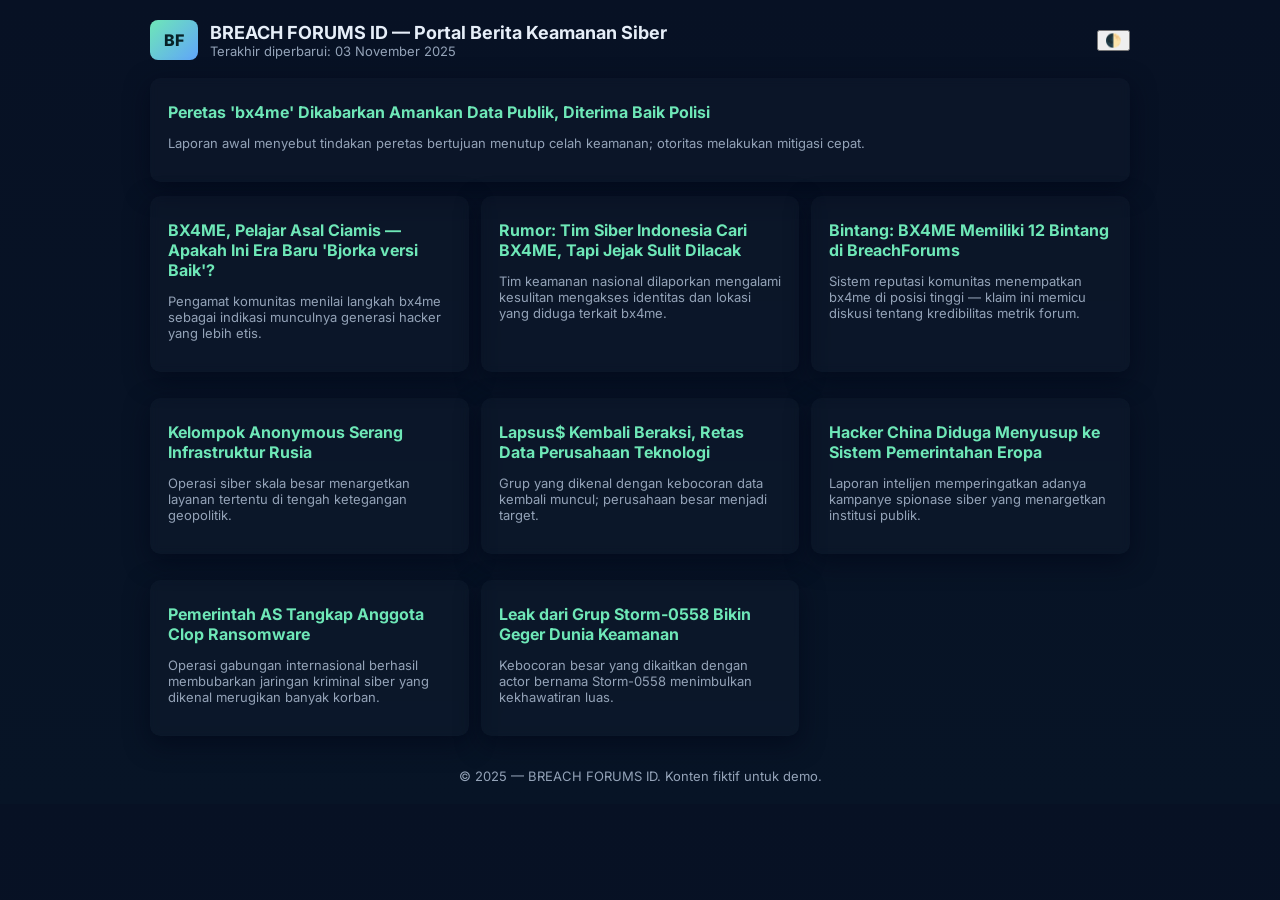
<file: index.html>
<!doctype html>
<html lang="id">
<head>
  <meta charset="utf-8"/>
  <meta name="viewport" content="width=device-width,initial-scale=1"/>
  <title>BREACH FORUMS ID — Portal Berita Keamanan Siber</title>
  <link href="https://fonts.googleapis.com/css2?family=Inter:wght@300;400;600;800&display=swap" rel="stylesheet">
  <link rel="stylesheet" href="style.css">
</head>
<body>
  <div class="container">
    <header class="header">
      <div style="display:flex;gap:12px;align-items:center">
        <div class="logo">BF</div>
        <div>
          <h1 class="title">BREACH FORUMS ID — Portal Berita Keamanan Siber</h1>
          <div class="meta">Terakhir diperbarui: 03 November 2025</div>
        </div>
      </div>
      <div>
        <button id="themeToggle" class="link">🌓</button>
      </div>
    </header>

    <main>
      <section class="card">
        <h2 class="card-title"><a class="link" href="bx4me.html">Peretas 'bx4me' Dikabarkan Amankan Data Publik, Diterima Baik Polisi</a></h2>
        <p class="excerpt">Laporan awal menyebut tindakan peretas bertujuan menutup celah keamanan; otoritas melakukan mitigasi cepat.</p>
      </section>

      <section class="grid">
        <article class="card">
          <h3 class="card-title"><a class="link" href="era-baru.html">BX4ME, Pelajar Asal Ciamis — Apakah Ini Era Baru 'Bjorka versi Baik'?</a></h3>
          <p class="excerpt">Pengamat komunitas menilai langkah bx4me sebagai indikasi munculnya generasi hacker yang lebih etis.</p>
        </article>

        <article class="card">
          <h3 class="card-title"><a class="link" href="rumor-pencarian.html">Rumor: Tim Siber Indonesia Cari BX4ME, Tapi Jejak Sulit Dilacak</a></h3>
          <p class="excerpt">Tim keamanan nasional dilaporkan mengalami kesulitan mengakses identitas dan lokasi yang diduga terkait bx4me.</p>
        </article>

        <article class="card">
          <h3 class="card-title"><a class="link" href="stars.html">Bintang: BX4ME Memiliki 12 Bintang di BreachForums</a></h3>
          <p class="excerpt">Sistem reputasi komunitas menempatkan bx4me di posisi tinggi — klaim ini memicu diskusi tentang kredibilitas metrik forum.</p>
        </article>

        <article class="card">
          <h3 class="card-title"><a class="link" href="anon-russia.html">Kelompok Anonymous Serang Infrastruktur Rusia</a></h3>
          <p class="excerpt">Operasi siber skala besar menargetkan layanan tertentu di tengah ketegangan geopolitik.</p>
        </article>

        <article class="card">
          <h3 class="card-title"><a class="link" href="lapsus.html">Lapsus$ Kembali Beraksi, Retas Data Perusahaan Teknologi</a></h3>
          <p class="excerpt">Grup yang dikenal dengan kebocoran data kembali muncul; perusahaan besar menjadi target.</p>
        </article>

        <article class="card">
          <h3 class="card-title"><a class="link" href="china-europe.html">Hacker China Diduga Menyusup ke Sistem Pemerintahan Eropa</a></h3>
          <p class="excerpt">Laporan intelijen memperingatkan adanya kampanye spionase siber yang menargetkan institusi publik.</p>
        </article>

        <article class="card">
          <h3 class="card-title"><a class="link" href="clop.html">Pemerintah AS Tangkap Anggota Clop Ransomware</a></h3>
          <p class="excerpt">Operasi gabungan internasional berhasil membubarkan jaringan kriminal siber yang dikenal merugikan banyak korban.</p>
        </article>

        <article class="card">
          <h3 class="card-title"><a class="link" href="storm0558.html">Leak dari Grup Storm-0558 Bikin Geger Dunia Keamanan</a></h3>
          <p class="excerpt">Kebocoran besar yang dikaitkan dengan actor bernama Storm-0558 menimbulkan kekhawatiran luas.</p>
        </article>
      </section>
    </main>

    <footer class="footer">© 2025 — BREACH FORUMS ID. Konten fiktif untuk demo.</footer>
  </div>

  <script src="script.js"></script>
</body>
</html>
</file>
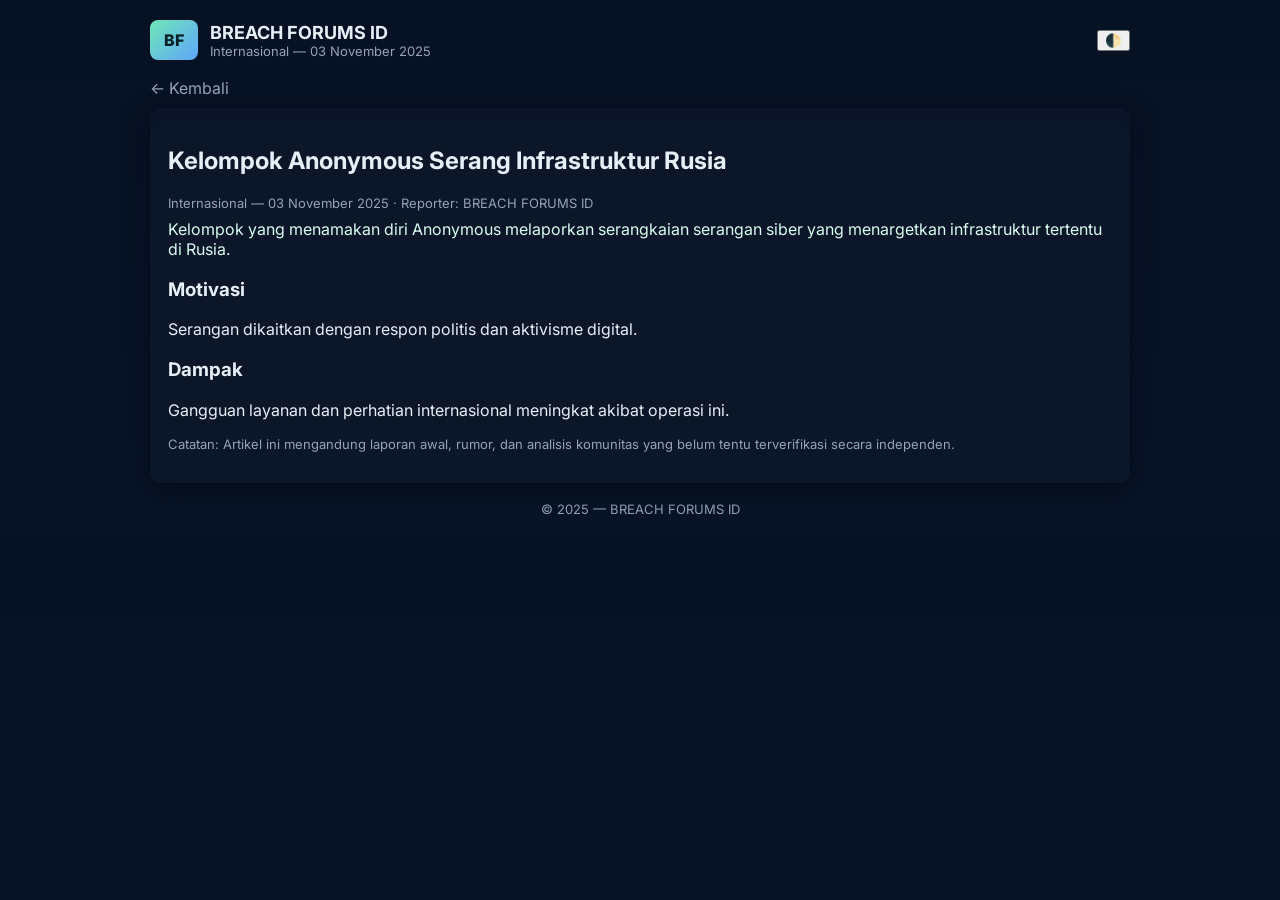
<file: anon-russia.html>
<!doctype html>
<html lang="id">
<head><meta charset="utf-8"/><meta name="viewport" content="width=device-width,initial-scale=1"/><title>Kelompok Anonymous Serang Infrastruktur Rusia — BREACH FORUMS ID</title>
<link href="https://fonts.googleapis.com/css2?family=Inter:wght@300;400;600;800&display=swap" rel="stylesheet">
<link rel="stylesheet" href="style.css"></head>
<body>
  <div class="container">
    <header class="header">
      <div style="display:flex;gap:12px;align-items:center">
        <div class="logo">BF</div>
        <div>
          <h1 class="title">BREACH FORUMS ID</h1>
          <div class="meta">Internasional — 03 November 2025</div>
        </div>
      </div>
      <div>
        <button id="themeToggle" class="link">🌓</button>
      </div>
    </header>

    <a class="back" href="index.html">← Kembali</a>

    <article class="card">
      <h1>Kelompok Anonymous Serang Infrastruktur Rusia</h1>
      <div class="article-meta">Internasional — 03 November 2025 · Reporter: BREACH FORUMS ID</div>
      <p class="lead">Kelompok yang menamakan diri Anonymous melaporkan serangkaian serangan siber yang menargetkan infrastruktur tertentu di Rusia.</p>
<h3>Motivasi</h3>
      <p>Serangan dikaitkan dengan respon politis dan aktivisme digital.</p>
<h3>Dampak</h3>
      <p>Gangguan layanan dan perhatian internasional meningkat akibat operasi ini.</p>
      <p class="small" style="color:var(--muted);font-size:13px;margin-top:12px">Catatan: Artikel ini mengandung laporan awal, rumor, dan analisis komunitas yang belum tentu terverifikasi secara independen.</p>
    </article>
    <footer class="footer">© 2025 — BREACH FORUMS ID</footer>
  </div>
<script src="script.js"></script>
</body>
</html>
</file>
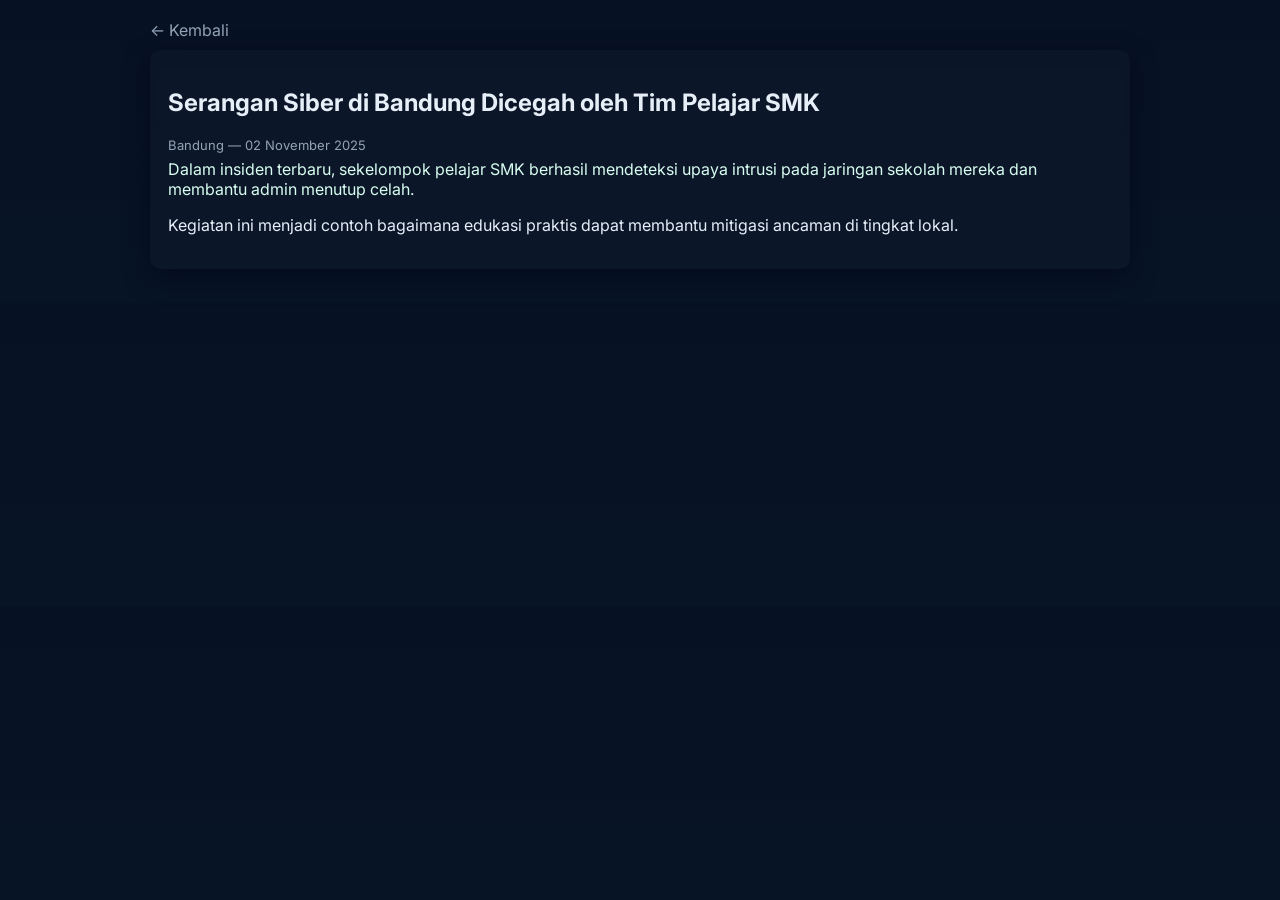
<file: bandung.html>
<!doctype html>
<html lang="id">
<head><meta charset="utf-8"/><meta name="viewport" content="width=device-width,initial-scale=1"/><title>Serangan Siber Bandung — BREACH FORUMS ID</title>
<link href="https://fonts.googleapis.com/css2?family=Inter:wght@300;400;600;800&display=swap" rel="stylesheet">
<link rel="stylesheet" href="style.css"></head>
<body>
  <div class="container">
    <a class="back" href="index.html">← Kembali</a>
    <article class="card">
      <h1>Serangan Siber di Bandung Dicegah oleh Tim Pelajar SMK</h1>
      <div class="meta">Bandung — 02 November 2025</div>
      <p class="lead">Dalam insiden terbaru, sekelompok pelajar SMK berhasil mendeteksi upaya intrusi pada jaringan sekolah mereka dan membantu admin menutup celah.</p>
      <p>Kegiatan ini menjadi contoh bagaimana edukasi praktis dapat membantu mitigasi ancaman di tingkat lokal.</p>
    </article>
  </div>
<script src="script.js"></script>
</body>
</html>
</file>
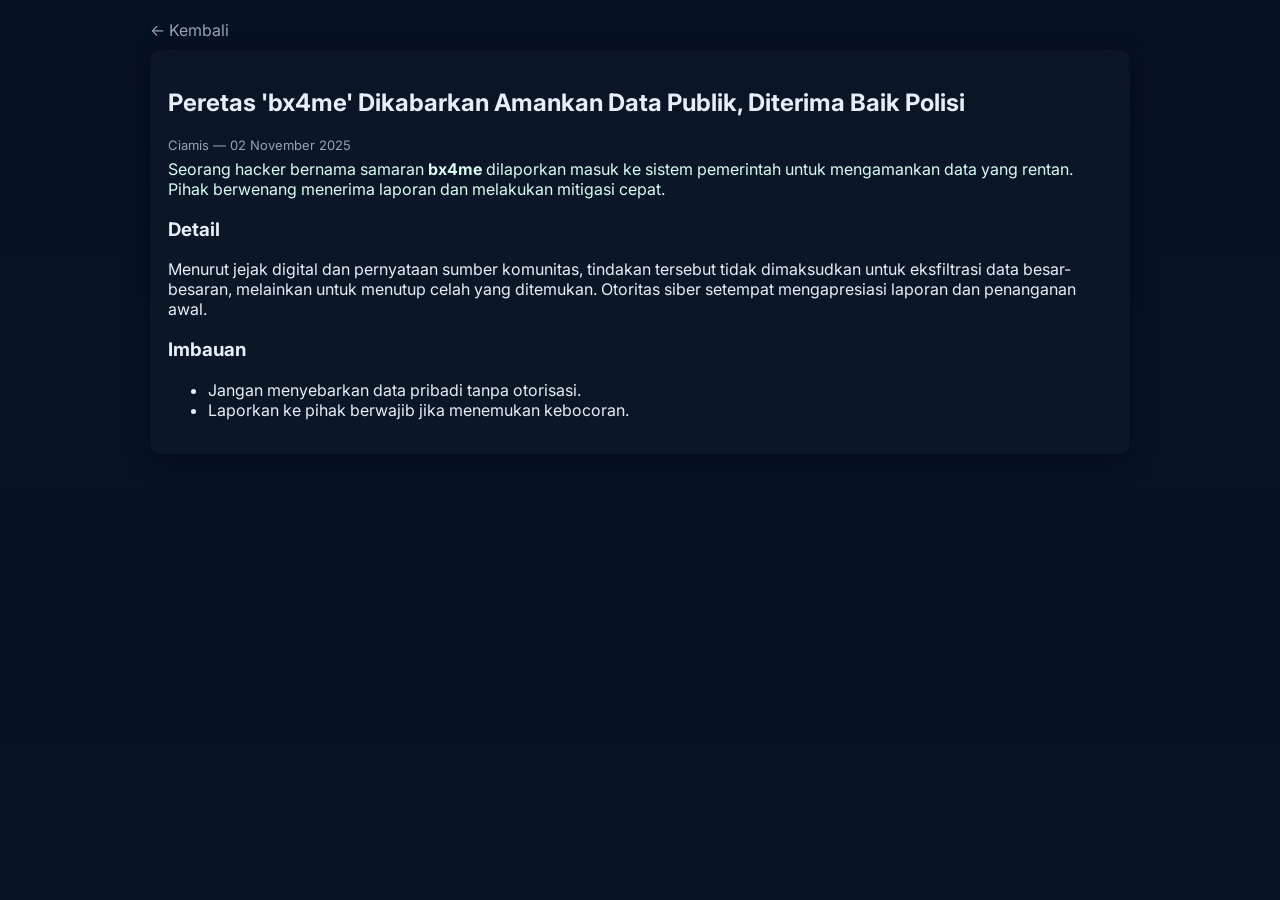
<file: bx4me.html>
<!doctype html>
<html lang="id">
<head><meta charset="utf-8"/><meta name="viewport" content="width=device-width,initial-scale=1"/><title>Peretas bx4me — BREACH FORUMS ID</title>
<link href="https://fonts.googleapis.com/css2?family=Inter:wght@300;400;600;800&display=swap" rel="stylesheet">
<link rel="stylesheet" href="style.css"></head>
<body>
  <div class="container">
    <a class="back" href="index.html">← Kembali</a>
    <article class="card">
      <h1>Peretas 'bx4me' Dikabarkan Amankan Data Publik, Diterima Baik Polisi</h1>
      <div class="meta">Ciamis — 02 November 2025</div>
      <p class="lead">Seorang hacker bernama samaran <strong>bx4me</strong> dilaporkan masuk ke sistem pemerintah untuk mengamankan data yang rentan. Pihak berwenang menerima laporan dan melakukan mitigasi cepat.</p>
      <h3>Detail</h3>
      <p>Menurut jejak digital dan pernyataan sumber komunitas, tindakan tersebut tidak dimaksudkan untuk eksfiltrasi data besar-besaran, melainkan untuk menutup celah yang ditemukan. Otoritas siber setempat mengapresiasi laporan dan penanganan awal.</p>
      <h3>Imbauan</h3>
      <ul>
        <li>Jangan menyebarkan data pribadi tanpa otorisasi.</li>
        <li>Laporkan ke pihak berwajib jika menemukan kebocoran.</li>
      </ul>
    </article>
  </div>
<script src="script.js"></script>
</body>
</html>
</file>
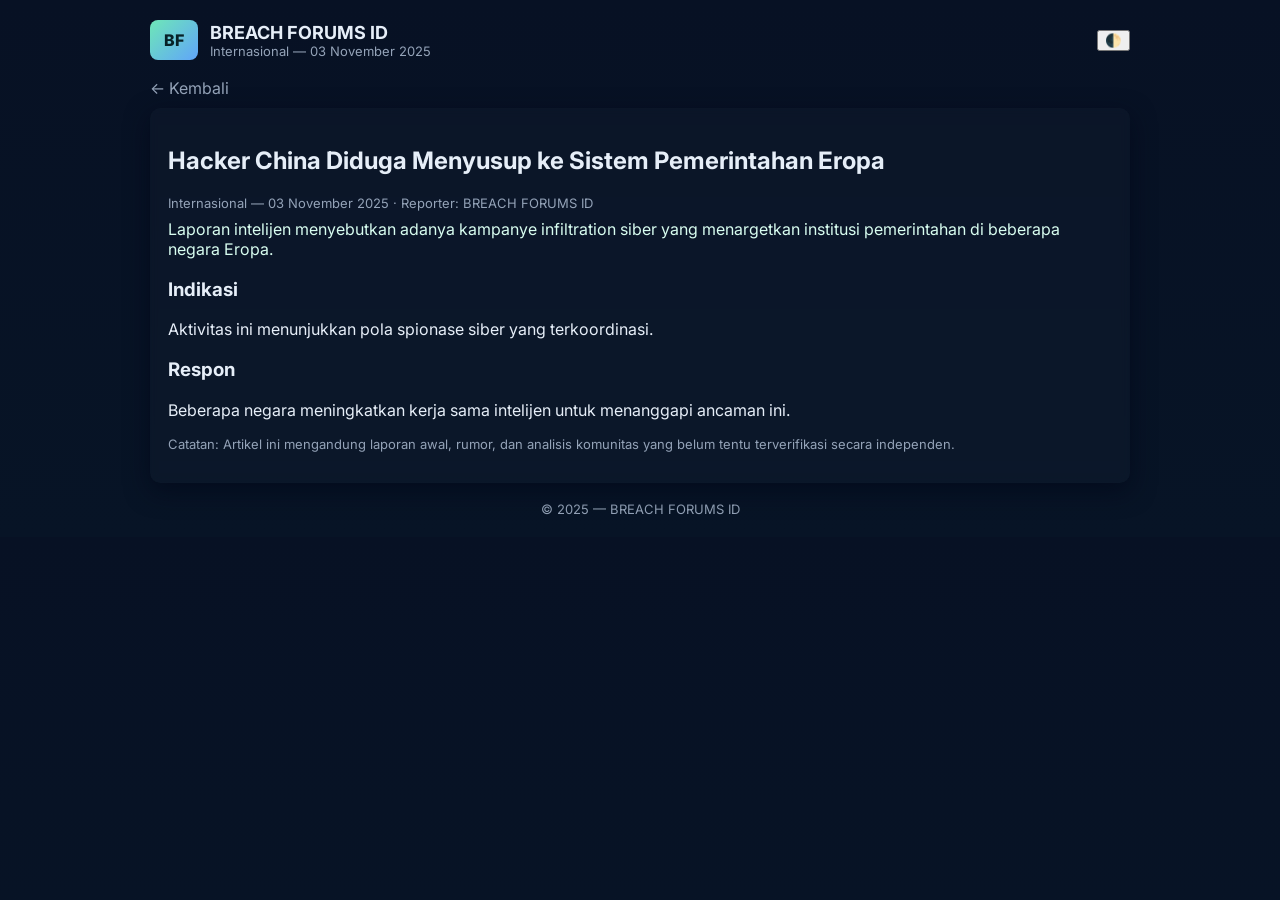
<file: china-europe.html>
<!doctype html>
<html lang="id">
<head><meta charset="utf-8"/><meta name="viewport" content="width=device-width,initial-scale=1"/><title>Hacker China Diduga Menyusup ke Sistem Pemerintahan Eropa — BREACH FORUMS ID</title>
<link href="https://fonts.googleapis.com/css2?family=Inter:wght@300;400;600;800&display=swap" rel="stylesheet">
<link rel="stylesheet" href="style.css"></head>
<body>
  <div class="container">
    <header class="header">
      <div style="display:flex;gap:12px;align-items:center">
        <div class="logo">BF</div>
        <div>
          <h1 class="title">BREACH FORUMS ID</h1>
          <div class="meta">Internasional — 03 November 2025</div>
        </div>
      </div>
      <div>
        <button id="themeToggle" class="link">🌓</button>
      </div>
    </header>

    <a class="back" href="index.html">← Kembali</a>

    <article class="card">
      <h1>Hacker China Diduga Menyusup ke Sistem Pemerintahan Eropa</h1>
      <div class="article-meta">Internasional — 03 November 2025 · Reporter: BREACH FORUMS ID</div>
      <p class="lead">Laporan intelijen menyebutkan adanya kampanye infiltration siber yang menargetkan institusi pemerintahan di beberapa negara Eropa.</p>
<h3>Indikasi</h3>
      <p>Aktivitas ini menunjukkan pola spionase siber yang terkoordinasi.</p>
<h3>Respon</h3>
      <p>Beberapa negara meningkatkan kerja sama intelijen untuk menanggapi ancaman ini.</p>
      <p class="small" style="color:var(--muted);font-size:13px;margin-top:12px">Catatan: Artikel ini mengandung laporan awal, rumor, dan analisis komunitas yang belum tentu terverifikasi secara independen.</p>
    </article>
    <footer class="footer">© 2025 — BREACH FORUMS ID</footer>
  </div>
<script src="script.js"></script>
</body>
</html>
</file>
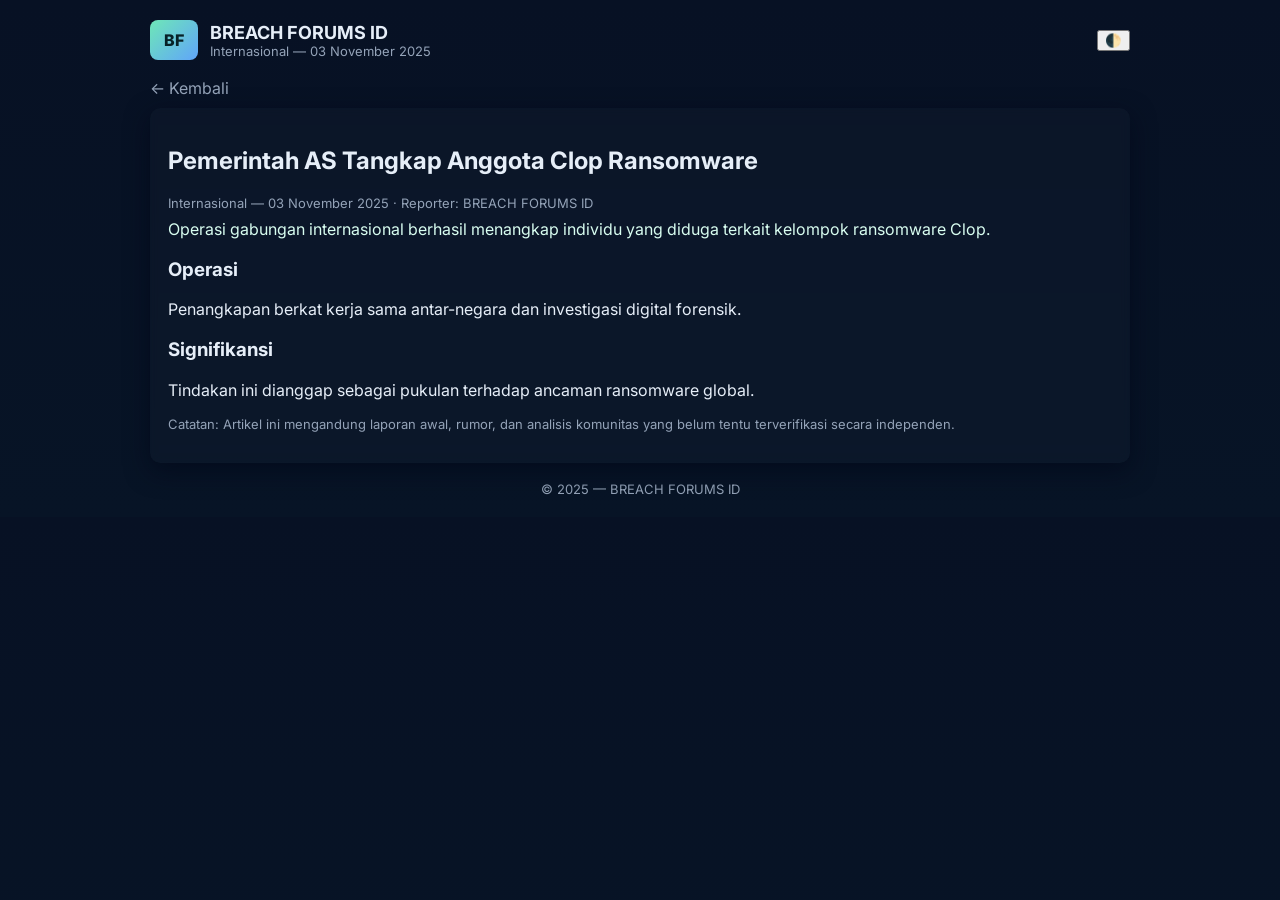
<file: clop.html>
<!doctype html>
<html lang="id">
<head><meta charset="utf-8"/><meta name="viewport" content="width=device-width,initial-scale=1"/><title>Pemerintah AS Tangkap Anggota Clop Ransomware — BREACH FORUMS ID</title>
<link href="https://fonts.googleapis.com/css2?family=Inter:wght@300;400;600;800&display=swap" rel="stylesheet">
<link rel="stylesheet" href="style.css"></head>
<body>
  <div class="container">
    <header class="header">
      <div style="display:flex;gap:12px;align-items:center">
        <div class="logo">BF</div>
        <div>
          <h1 class="title">BREACH FORUMS ID</h1>
          <div class="meta">Internasional — 03 November 2025</div>
        </div>
      </div>
      <div>
        <button id="themeToggle" class="link">🌓</button>
      </div>
    </header>

    <a class="back" href="index.html">← Kembali</a>

    <article class="card">
      <h1>Pemerintah AS Tangkap Anggota Clop Ransomware</h1>
      <div class="article-meta">Internasional — 03 November 2025 · Reporter: BREACH FORUMS ID</div>
      <p class="lead">Operasi gabungan internasional berhasil menangkap individu yang diduga terkait kelompok ransomware Clop.</p>
<h3>Operasi</h3>
      <p>Penangkapan berkat kerja sama antar-negara dan investigasi digital forensik.</p>
<h3>Signifikansi</h3>
      <p>Tindakan ini dianggap sebagai pukulan terhadap ancaman ransomware global.</p>
      <p class="small" style="color:var(--muted);font-size:13px;margin-top:12px">Catatan: Artikel ini mengandung laporan awal, rumor, dan analisis komunitas yang belum tentu terverifikasi secara independen.</p>
    </article>
    <footer class="footer">© 2025 — BREACH FORUMS ID</footer>
  </div>
<script src="script.js"></script>
</body>
</html>
</file>
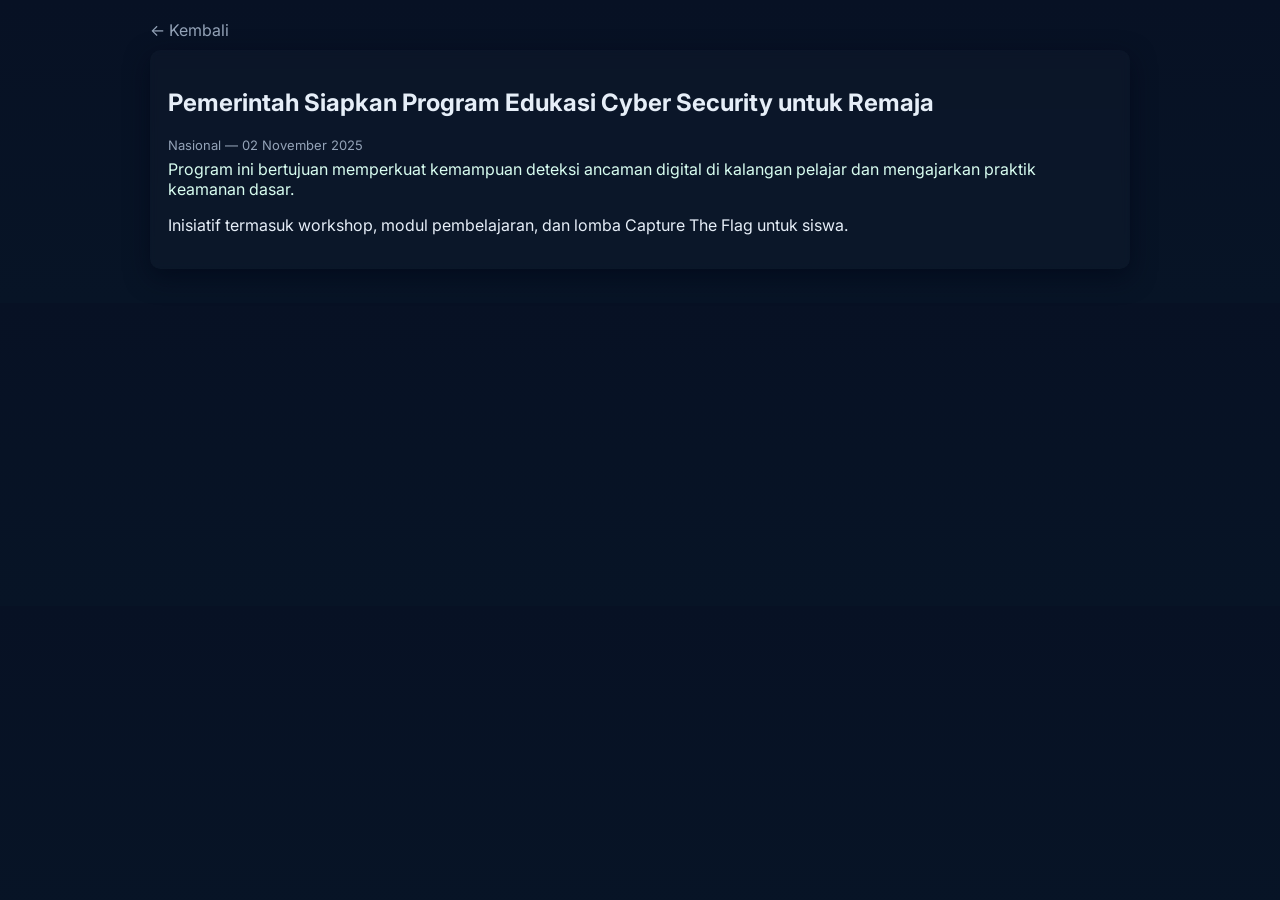
<file: edukasi.html>
<!doctype html>
<html lang="id">
<head><meta charset="utf-8"/><meta name="viewport" content="width=device-width,initial-scale=1"/><title>Edukasi Cyber Security — BREACH FORUMS ID</title>
<link href="https://fonts.googleapis.com/css2?family=Inter:wght@300;400;600;800&display=swap" rel="stylesheet">
<link rel="stylesheet" href="style.css"></head>
<body>
  <div class="container">
    <a class="back" href="index.html">← Kembali</a>
    <article class="card">
      <h1>Pemerintah Siapkan Program Edukasi Cyber Security untuk Remaja</h1>
      <div class="meta">Nasional — 02 November 2025</div>
      <p class="lead">Program ini bertujuan memperkuat kemampuan deteksi ancaman digital di kalangan pelajar dan mengajarkan praktik keamanan dasar.</p>
      <p>Inisiatif termasuk workshop, modul pembelajaran, dan lomba Capture The Flag untuk siswa.</p>
    </article>
  </div>
<script src="script.js"></script>
</body>
</html>
</file>
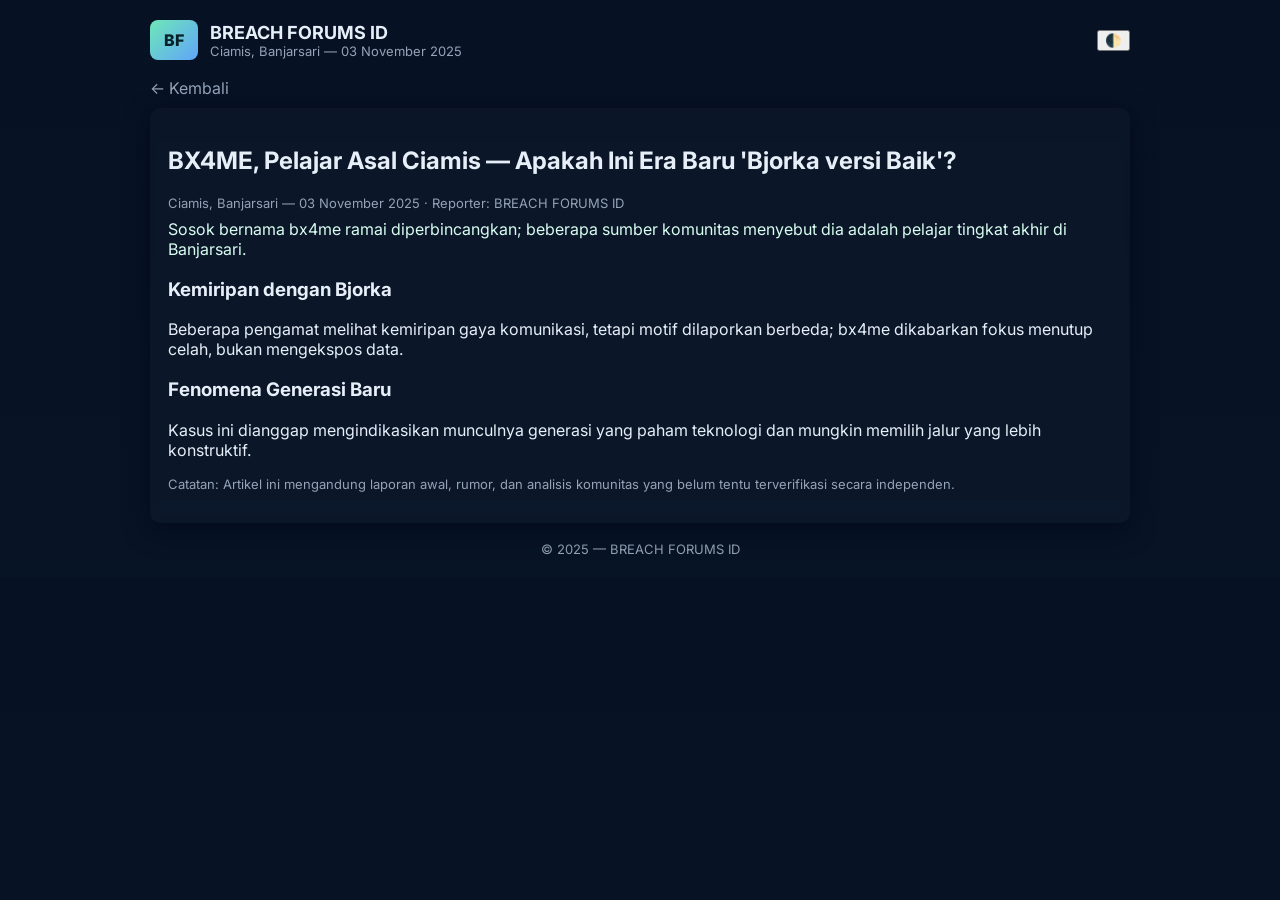
<file: era-baru.html>
<!doctype html>
<html lang="id">
<head><meta charset="utf-8"/><meta name="viewport" content="width=device-width,initial-scale=1"/><title>BX4ME, Pelajar Asal Ciamis — Apakah Ini Era Baru 'Bjorka versi Baik'? — BREACH FORUMS ID</title>
<link href="https://fonts.googleapis.com/css2?family=Inter:wght@300;400;600;800&display=swap" rel="stylesheet">
<link rel="stylesheet" href="style.css"></head>
<body>
  <div class="container">
    <header class="header">
      <div style="display:flex;gap:12px;align-items:center">
        <div class="logo">BF</div>
        <div>
          <h1 class="title">BREACH FORUMS ID</h1>
          <div class="meta">Ciamis, Banjarsari — 03 November 2025</div>
        </div>
      </div>
      <div>
        <button id="themeToggle" class="link">🌓</button>
      </div>
    </header>

    <a class="back" href="index.html">← Kembali</a>

    <article class="card">
      <h1>BX4ME, Pelajar Asal Ciamis — Apakah Ini Era Baru 'Bjorka versi Baik'?</h1>
      <div class="article-meta">Ciamis, Banjarsari — 03 November 2025 · Reporter: BREACH FORUMS ID</div>
      <p class="lead">Sosok bernama bx4me ramai diperbincangkan; beberapa sumber komunitas menyebut dia adalah pelajar tingkat akhir di Banjarsari.</p>
<h3>Kemiripan dengan Bjorka</h3>
      <p>Beberapa pengamat melihat kemiripan gaya komunikasi, tetapi motif dilaporkan berbeda; bx4me dikabarkan fokus menutup celah, bukan mengekspos data.</p>
<h3>Fenomena Generasi Baru</h3>
      <p>Kasus ini dianggap mengindikasikan munculnya generasi yang paham teknologi dan mungkin memilih jalur yang lebih konstruktif.</p>
      <p class="small" style="color:var(--muted);font-size:13px;margin-top:12px">Catatan: Artikel ini mengandung laporan awal, rumor, dan analisis komunitas yang belum tentu terverifikasi secara independen.</p>
    </article>
    <footer class="footer">© 2025 — BREACH FORUMS ID</footer>
  </div>
<script src="script.js"></script>
</body>
</html>
</file>
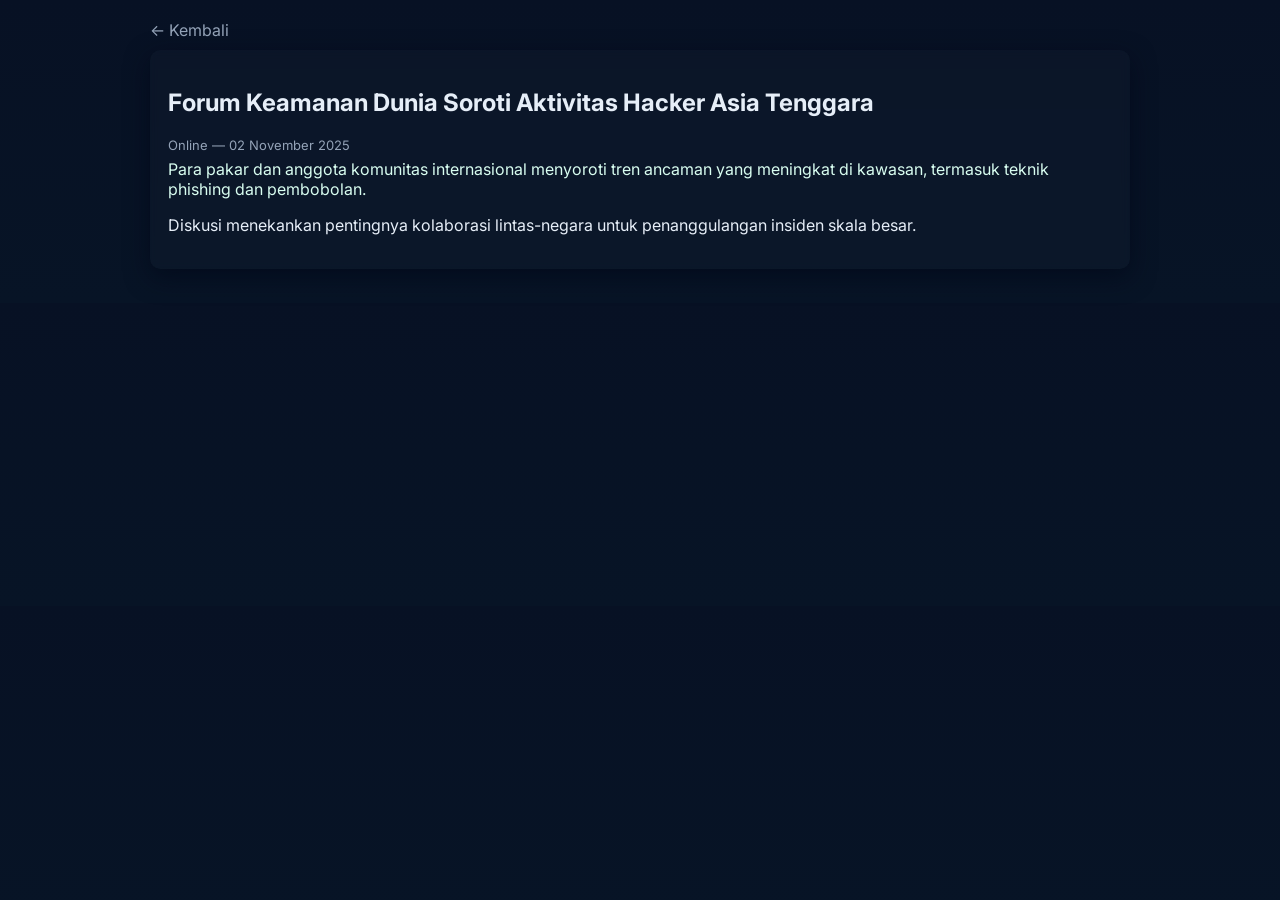
<file: forum.html>
<!doctype html>
<html lang="id">
<head><meta charset="utf-8"/><meta name="viewport" content="width=device-width,initial-scale=1"/><title>Forum Keamanan Dunia — BREACH FORUMS ID</title>
<link href="https://fonts.googleapis.com/css2?family=Inter:wght@300;400;600;800&display=swap" rel="stylesheet">
<link rel="stylesheet" href="style.css"></head>
<body>
  <div class="container">
    <a class="back" href="index.html">← Kembali</a>
    <article class="card">
      <h1>Forum Keamanan Dunia Soroti Aktivitas Hacker Asia Tenggara</h1>
      <div class="meta">Online — 02 November 2025</div>
      <p class="lead">Para pakar dan anggota komunitas internasional menyoroti tren ancaman yang meningkat di kawasan, termasuk teknik phishing dan pembobolan.</p>
      <p>Diskusi menekankan pentingnya kolaborasi lintas-negara untuk penanggulangan insiden skala besar.</p>
    </article>
  </div>
<script src="script.js"></script>
</body>
</html>
</file>
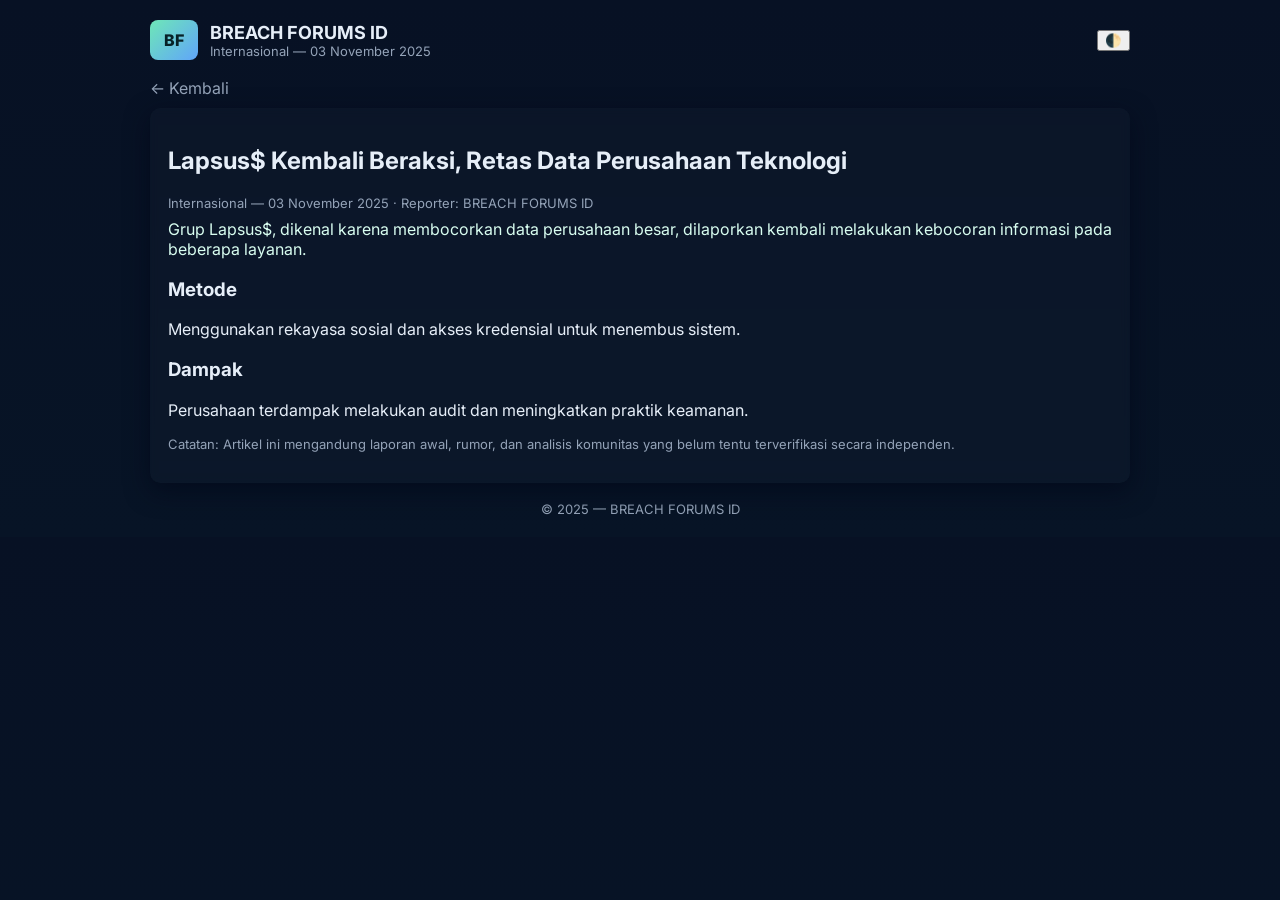
<file: lapsus.html>
<!doctype html>
<html lang="id">
<head><meta charset="utf-8"/><meta name="viewport" content="width=device-width,initial-scale=1"/><title>Lapsus$ Kembali Beraksi, Retas Data Perusahaan Teknologi — BREACH FORUMS ID</title>
<link href="https://fonts.googleapis.com/css2?family=Inter:wght@300;400;600;800&display=swap" rel="stylesheet">
<link rel="stylesheet" href="style.css"></head>
<body>
  <div class="container">
    <header class="header">
      <div style="display:flex;gap:12px;align-items:center">
        <div class="logo">BF</div>
        <div>
          <h1 class="title">BREACH FORUMS ID</h1>
          <div class="meta">Internasional — 03 November 2025</div>
        </div>
      </div>
      <div>
        <button id="themeToggle" class="link">🌓</button>
      </div>
    </header>

    <a class="back" href="index.html">← Kembali</a>

    <article class="card">
      <h1>Lapsus$ Kembali Beraksi, Retas Data Perusahaan Teknologi</h1>
      <div class="article-meta">Internasional — 03 November 2025 · Reporter: BREACH FORUMS ID</div>
      <p class="lead">Grup Lapsus$, dikenal karena membocorkan data perusahaan besar, dilaporkan kembali melakukan kebocoran informasi pada beberapa layanan.</p>
<h3>Metode</h3>
      <p>Menggunakan rekayasa sosial dan akses kredensial untuk menembus sistem.</p>
<h3>Dampak</h3>
      <p>Perusahaan terdampak melakukan audit dan meningkatkan praktik keamanan.</p>
      <p class="small" style="color:var(--muted);font-size:13px;margin-top:12px">Catatan: Artikel ini mengandung laporan awal, rumor, dan analisis komunitas yang belum tentu terverifikasi secara independen.</p>
    </article>
    <footer class="footer">© 2025 — BREACH FORUMS ID</footer>
  </div>
<script src="script.js"></script>
</body>
</html>
</file>
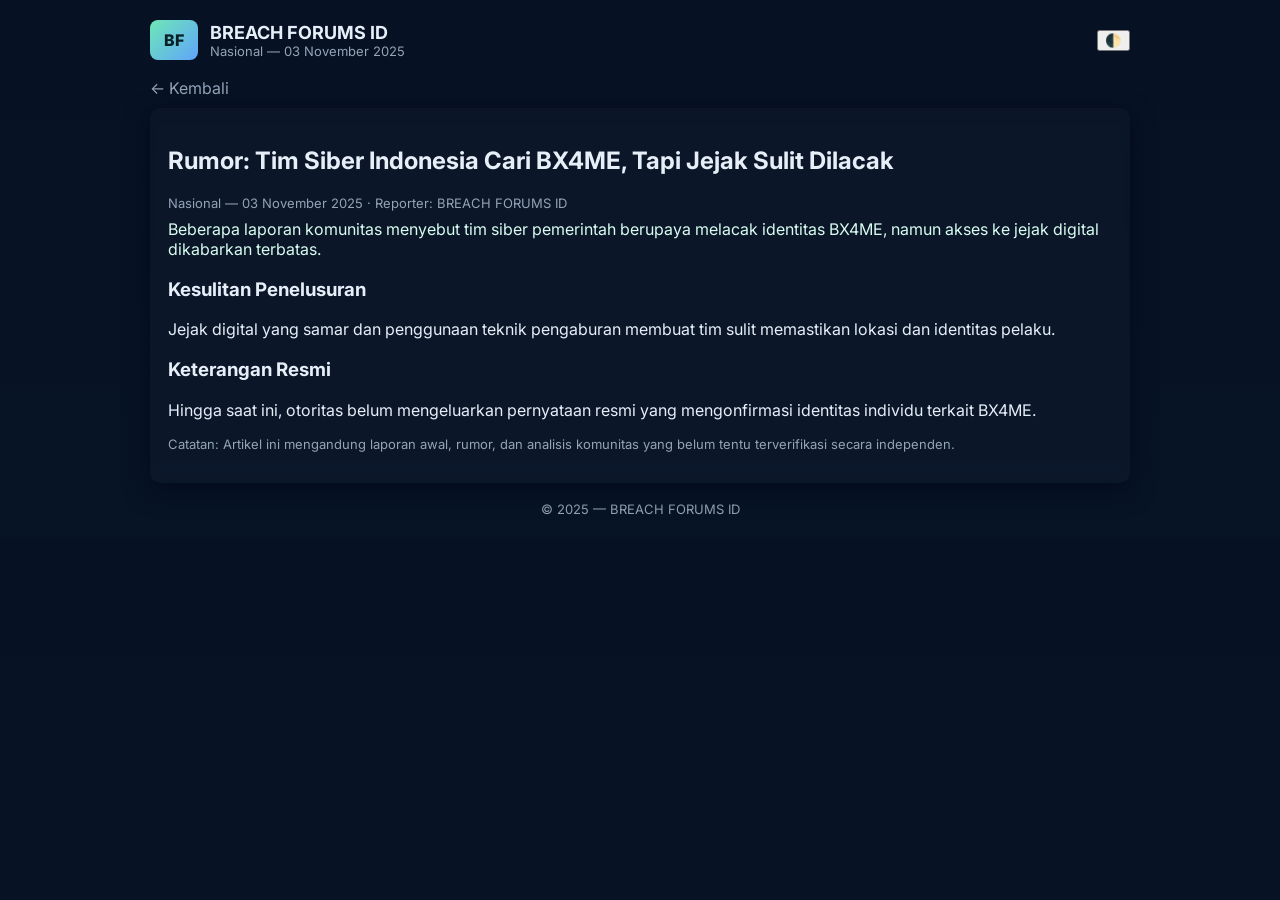
<file: rumor-pencarian.html>
<!doctype html>
<html lang="id">
<head><meta charset="utf-8"/><meta name="viewport" content="width=device-width,initial-scale=1"/><title>Rumor: Tim Siber Indonesia Cari BX4ME, Tapi Jejak Sulit Dilacak — BREACH FORUMS ID</title>
<link href="https://fonts.googleapis.com/css2?family=Inter:wght@300;400;600;800&display=swap" rel="stylesheet">
<link rel="stylesheet" href="style.css"></head>
<body>
  <div class="container">
    <header class="header">
      <div style="display:flex;gap:12px;align-items:center">
        <div class="logo">BF</div>
        <div>
          <h1 class="title">BREACH FORUMS ID</h1>
          <div class="meta">Nasional — 03 November 2025</div>
        </div>
      </div>
      <div>
        <button id="themeToggle" class="link">🌓</button>
      </div>
    </header>

    <a class="back" href="index.html">← Kembali</a>

    <article class="card">
      <h1>Rumor: Tim Siber Indonesia Cari BX4ME, Tapi Jejak Sulit Dilacak</h1>
      <div class="article-meta">Nasional — 03 November 2025 · Reporter: BREACH FORUMS ID</div>
      <p class="lead">Beberapa laporan komunitas menyebut tim siber pemerintah berupaya melacak identitas BX4ME, namun akses ke jejak digital dikabarkan terbatas.</p>
<h3>Kesulitan Penelusuran</h3>
      <p>Jejak digital yang samar dan penggunaan teknik pengaburan membuat tim sulit memastikan lokasi dan identitas pelaku.</p>
<h3>Keterangan Resmi</h3>
      <p>Hingga saat ini, otoritas belum mengeluarkan pernyataan resmi yang mengonfirmasi identitas individu terkait BX4ME.</p>
      <p class="small" style="color:var(--muted);font-size:13px;margin-top:12px">Catatan: Artikel ini mengandung laporan awal, rumor, dan analisis komunitas yang belum tentu terverifikasi secara independen.</p>
    </article>
    <footer class="footer">© 2025 — BREACH FORUMS ID</footer>
  </div>
<script src="script.js"></script>
</body>
</html>
</file>
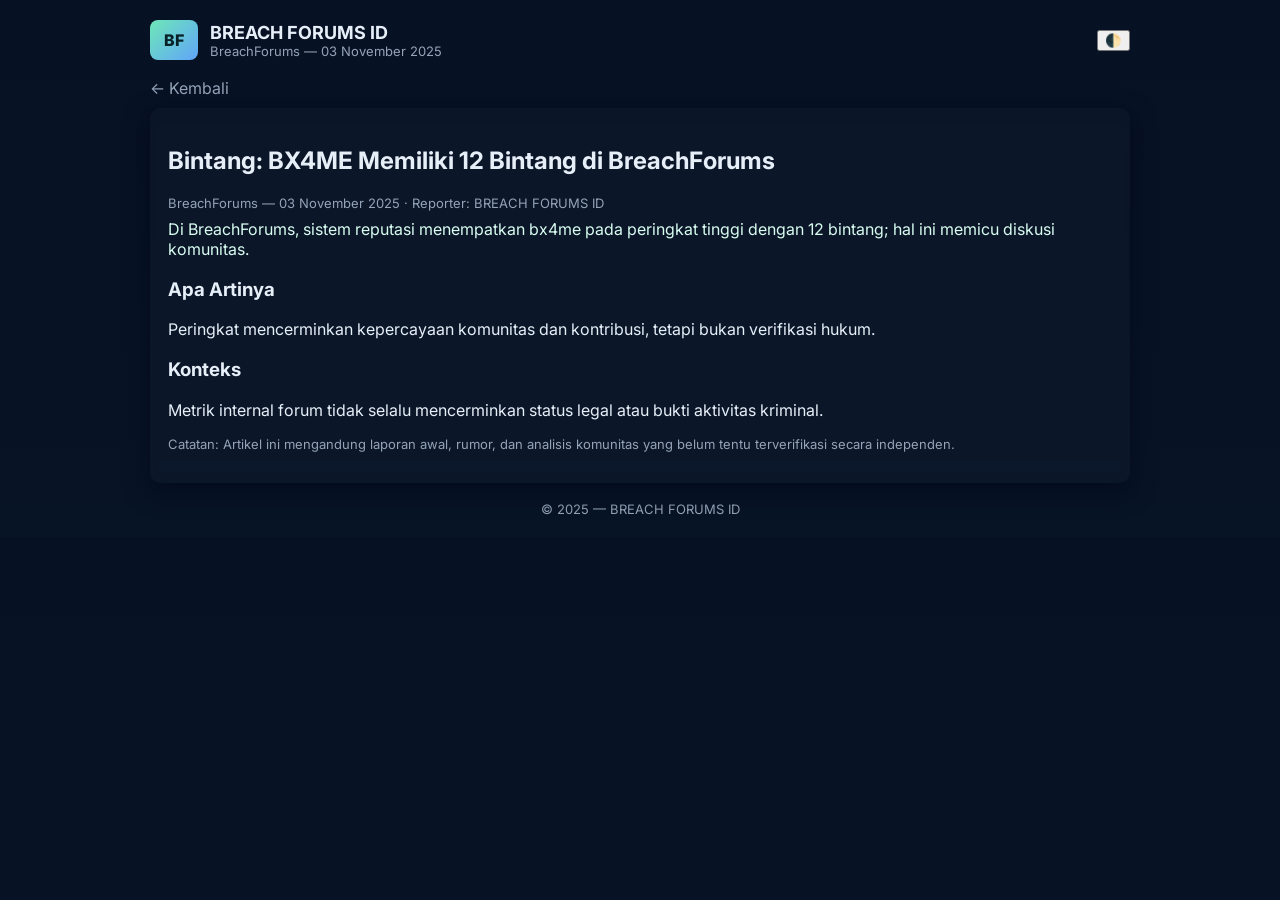
<file: stars.html>
<!doctype html>
<html lang="id">
<head><meta charset="utf-8"/><meta name="viewport" content="width=device-width,initial-scale=1"/><title>Bintang: BX4ME Memiliki 12 Bintang di BreachForums — BREACH FORUMS ID</title>
<link href="https://fonts.googleapis.com/css2?family=Inter:wght@300;400;600;800&display=swap" rel="stylesheet">
<link rel="stylesheet" href="style.css"></head>
<body>
  <div class="container">
    <header class="header">
      <div style="display:flex;gap:12px;align-items:center">
        <div class="logo">BF</div>
        <div>
          <h1 class="title">BREACH FORUMS ID</h1>
          <div class="meta">BreachForums — 03 November 2025</div>
        </div>
      </div>
      <div>
        <button id="themeToggle" class="link">🌓</button>
      </div>
    </header>

    <a class="back" href="index.html">← Kembali</a>

    <article class="card">
      <h1>Bintang: BX4ME Memiliki 12 Bintang di BreachForums</h1>
      <div class="article-meta">BreachForums — 03 November 2025 · Reporter: BREACH FORUMS ID</div>
      <p class="lead">Di BreachForums, sistem reputasi menempatkan bx4me pada peringkat tinggi dengan 12 bintang; hal ini memicu diskusi komunitas.</p>
<h3>Apa Artinya</h3>
      <p>Peringkat mencerminkan kepercayaan komunitas dan kontribusi, tetapi bukan verifikasi hukum.</p>
<h3>Konteks</h3>
      <p>Metrik internal forum tidak selalu mencerminkan status legal atau bukti aktivitas kriminal.</p>
      <p class="small" style="color:var(--muted);font-size:13px;margin-top:12px">Catatan: Artikel ini mengandung laporan awal, rumor, dan analisis komunitas yang belum tentu terverifikasi secara independen.</p>
    </article>
    <footer class="footer">© 2025 — BREACH FORUMS ID</footer>
  </div>
<script src="script.js"></script>
</body>
</html>
</file>
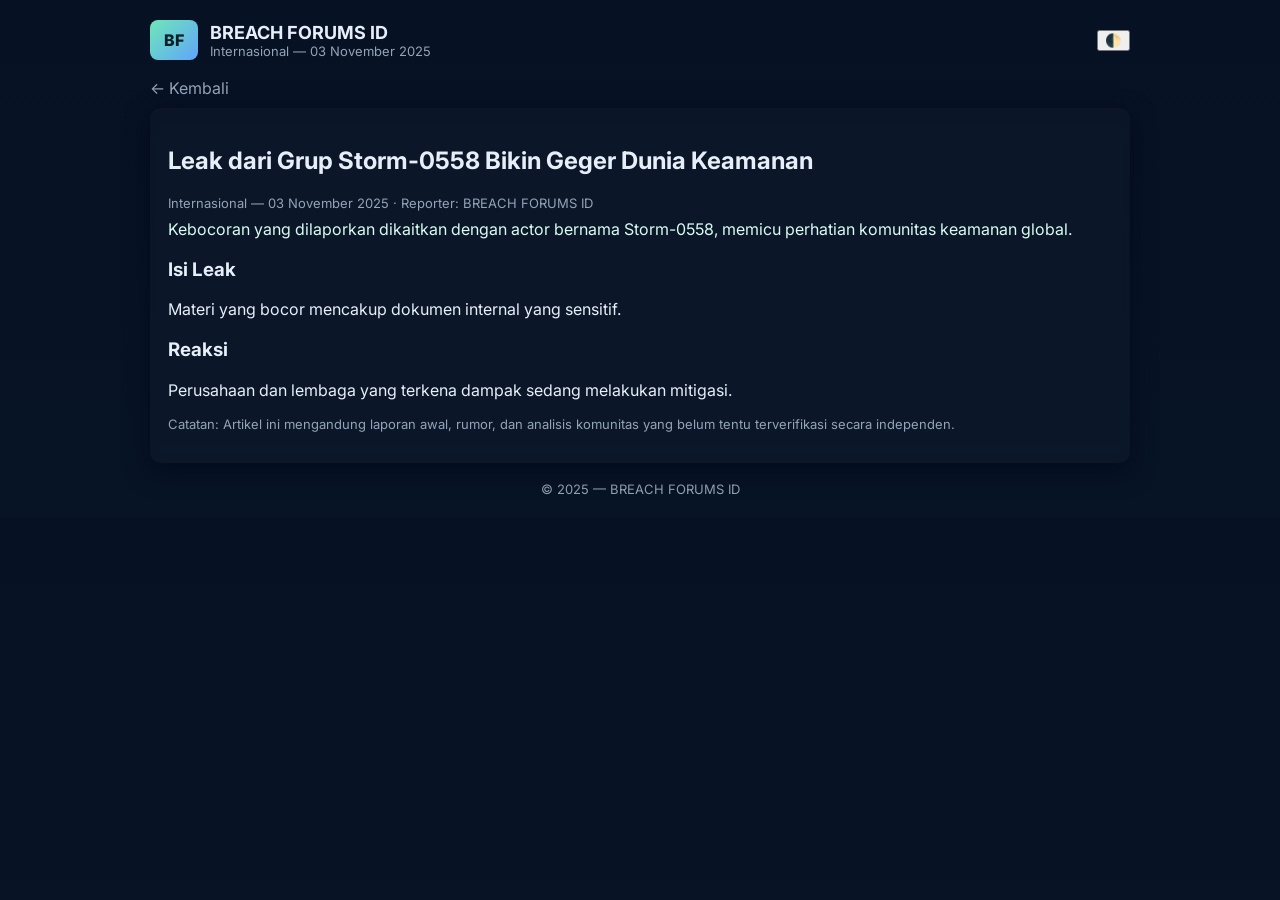
<file: storm0558.html>
<!doctype html>
<html lang="id">
<head><meta charset="utf-8"/><meta name="viewport" content="width=device-width,initial-scale=1"/><title>Leak dari Grup Storm-0558 Bikin Geger Dunia Keamanan — BREACH FORUMS ID</title>
<link href="https://fonts.googleapis.com/css2?family=Inter:wght@300;400;600;800&display=swap" rel="stylesheet">
<link rel="stylesheet" href="style.css"></head>
<body>
  <div class="container">
    <header class="header">
      <div style="display:flex;gap:12px;align-items:center">
        <div class="logo">BF</div>
        <div>
          <h1 class="title">BREACH FORUMS ID</h1>
          <div class="meta">Internasional — 03 November 2025</div>
        </div>
      </div>
      <div>
        <button id="themeToggle" class="link">🌓</button>
      </div>
    </header>

    <a class="back" href="index.html">← Kembali</a>

    <article class="card">
      <h1>Leak dari Grup Storm-0558 Bikin Geger Dunia Keamanan</h1>
      <div class="article-meta">Internasional — 03 November 2025 · Reporter: BREACH FORUMS ID</div>
      <p class="lead">Kebocoran yang dilaporkan dikaitkan dengan actor bernama Storm-0558, memicu perhatian komunitas keamanan global.</p>
<h3>Isi Leak</h3>
      <p>Materi yang bocor mencakup dokumen internal yang sensitif.</p>
<h3>Reaksi</h3>
      <p>Perusahaan dan lembaga yang terkena dampak sedang melakukan mitigasi.</p>
      <p class="small" style="color:var(--muted);font-size:13px;margin-top:12px">Catatan: Artikel ini mengandung laporan awal, rumor, dan analisis komunitas yang belum tentu terverifikasi secara independen.</p>
    </article>
    <footer class="footer">© 2025 — BREACH FORUMS ID</footer>
  </div>
<script src="script.js"></script>
</body>
</html>
</file>
<file: style.css>
:root{
  --bg:#071124; --card:#0b1220; --accent:#6ee7b7; --muted:#94a3b8;
}
*{box-sizing:border-box}
body{font-family:Inter,system-ui,-apple-system,'Segoe UI',Roboto,Arial;margin:0;background:linear-gradient(180deg,var(--bg),#071426);color:#e6eef8;padding:20px;transition:background .25s,color .25s}
.container{max-width:980px;margin:0 auto}
.header{display:flex;align-items:center;justify-content:space-between;gap:12px;margin-bottom:18px}
.logo{font-weight:800;background:linear-gradient(135deg,var(--accent),#60a5fa);padding:10px 14px;border-radius:8px;color:#072127}
.title{font-size:18px;margin:0}
.meta{color:var(--muted);font-size:13px}
.card{background:rgba(255,255,255,0.02);padding:18px;border-radius:10px;margin-bottom:14px;box-shadow:0 8px 24px rgba(2,6,23,0.6);backdrop-filter:blur(4px)}
.lead{font-size:16px;color:#d8fdf0;margin-top:6px}
.article-meta{color:var(--muted);font-size:13px;margin-bottom:8px}
.grid{display:grid;grid-template-columns:repeat(auto-fit,minmax(240px,1fr));gap:12px}
.card-title{margin:6px 0 0;font-size:16px}
.excerpt{color:var(--muted);font-size:13px}
.link{color:var(--accent);text-decoration:none;font-weight:700}
.back{display:inline-block;margin-bottom:10px;color:var(--muted);text-decoration:none}
.footer{color:var(--muted);font-size:13px;text-align:center;margin-top:18px}

/* light mode */
body.light{background:#f7fafc;color:#071124}
body.light .card{background:#fff;color:#071124}

/* small reveal animation */
.card{opacity:0;transform:translateY(8px);transition:opacity .4s ease, transform .4s ease}
</file>
